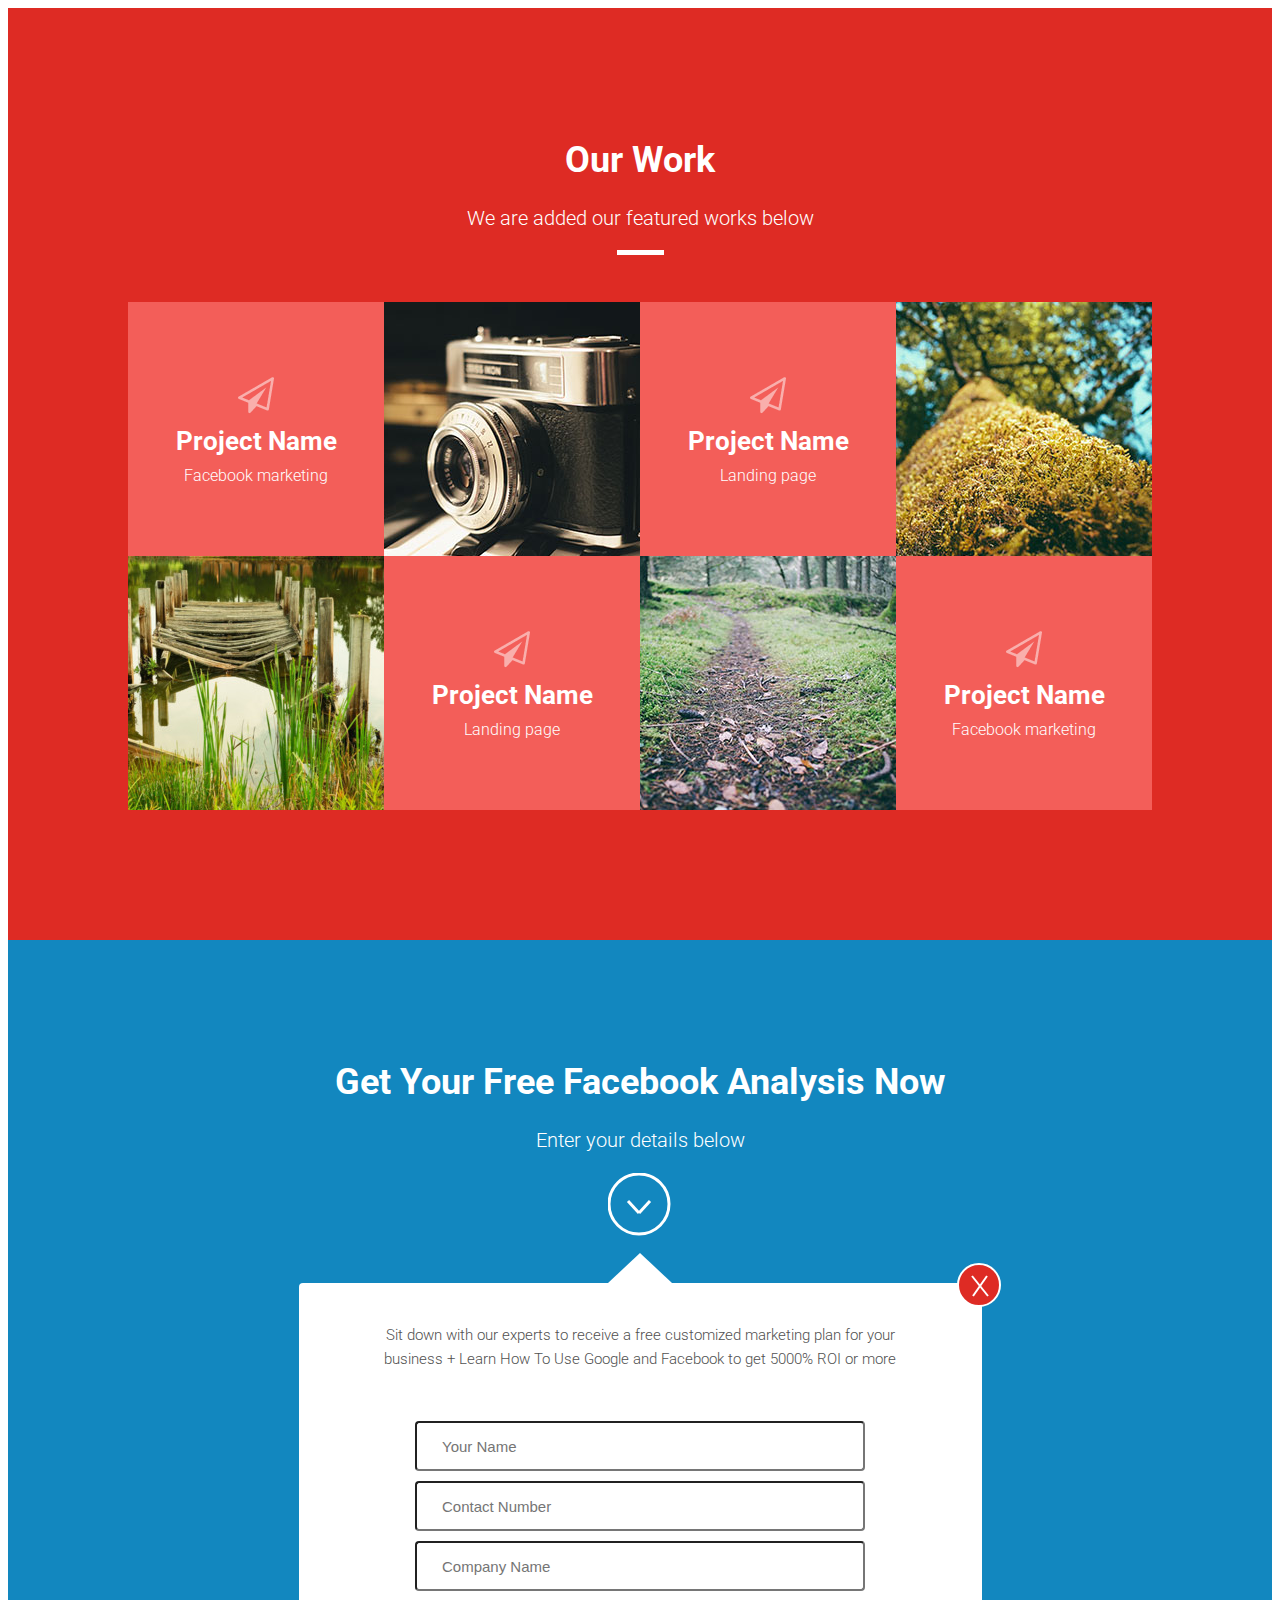
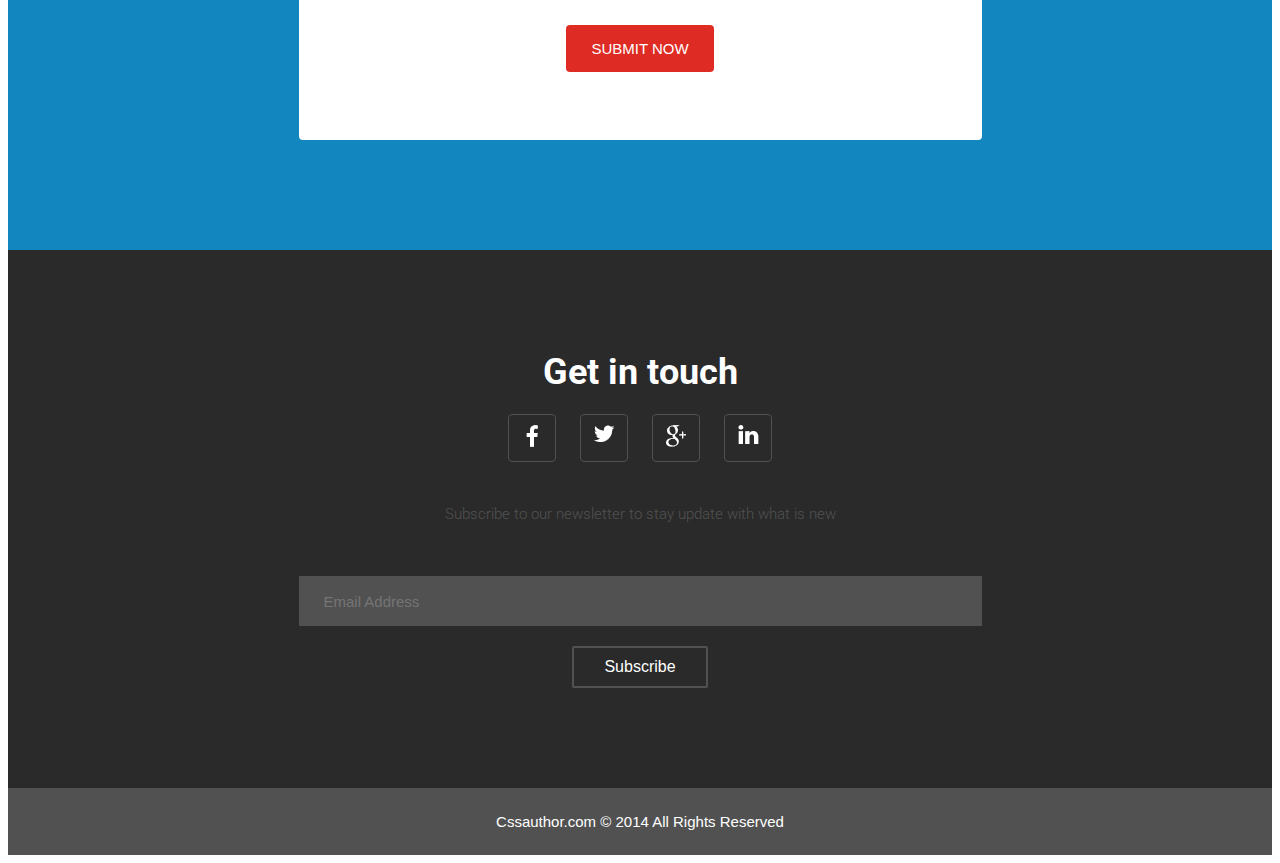
<file: index.html>
<!DOCTYPE html>
<html lang="en">
<head>
    <meta charset="UTF-8">
    <link rel="stylesheet" href="assets/css/style.css">
    <link href="https://fonts.googleapis.com/css?family=Open+Sans|Roboto:300,400,700&display=swap" rel="stylesheet">

    <title>Our Work</title>
</head>
<body>
<header class="header">
    <div class="container">
    </div>
</header>

<div class="intro">
    <div class="container">
        <div class="intro_inner">
            <h1 class="intro__title">Our Work</h1>
            <h2 class="intro__subtitle">We are added our featured works below</h2>
        </div>
        <div class="slider">
            <div class="slider__item">
                <div class="slider__logo"><img src="assets/images/ourwork.png" alt="1"></div>
                <div class="slider__title">Project Name</div>
                <div class="slider__text">Facebook marketing</div>
            </div>
            <div class="slider__item">
                <div class="slider__img"><img src="assets/images/ourwork1.jpg" alt="2"></div>
            </div>
            <div class="slider__item">
                <div class="slider__logo"><img src="assets/images/ourwork.png" alt="3"></div>
                <div class="slider__title">Project Name</div>
                <div class="slider__text">Landing page</div>
            </div>
            <div class="slider__item">
                <div class="slider__img"><img src="assets/images/ourwork2.jpg" alt="4"></div>
            </div>
            <div class="slider__item">
                <div class="slider__img"><img src="assets/images/ourwork3.jpg" alt="5"></div>
            </div>
            <div class="slider__item">
                <div class="slider__logo"><img src="assets/images/ourwork.png" alt="6"></div>
                <div class="slider__title">Project Name</div>
                <div class="slider__text">Landing page</div>
            </div>
            <div class="slider__item">
                <div class="slider__img"><img src="assets/images/ourwork4.jpg" alt="7"></div>
            </div>
            <div class="slider__item">
                <div class="slider__logo"><img src="assets/images/ourwork.png" alt="8"></div>
                <div class="slider__title">Project Name</div>
                <div class="slider__text">Facebook marketing</div>
            </div>
        </div>
    </div>
</div>

<div class="middle">
    <div class="container">
        <div class="intro__middle">
            <h1 class="intro__title__middle">Get Your Free Facebook Analysis Now</h1>
            <h2 class="intro__subtitle__middle">Enter your details below</h2>
        </div>

        <div class="svg__circle">
            <svg width="64" height="64">
                <circle cx="31" cy="31" r="30" stroke="#ffffff" stroke-width="3" fill="#1287bf" />
                <line x1="20" y1="28" x2="31" y2="40" style="stroke:rgb(255, 255, 255);stroke-width:3" />
                <line x1="31" y1="40" x2="42" y2="28" style="stroke:rgb(255, 255, 255);stroke-width:3" />
            </svg>
        </div>


        <div class="svg__triangle">
            <svg width="64" height="30">
                <polygon fill="#ffffff" points="0,30 32,0 64,30"/>
            </svg>
        </div>

        <div class="container__form">
            <div class="svg__cancel">
                <svg width="46" height="46">
                    <circle cx="22" cy="22" r="21" stroke="#ffffff" stroke-width="2" fill="#de2b24" />
                    <line x1="31" y1="33" x2="15" y2="13" style="stroke:rgb(255, 255, 255);stroke-width:2" />
                    <line x1="16" y1="33" x2="30" y2="13" style="stroke:rgb(255, 255, 255);stroke-width:2" />
                </svg>
            </div>
            <form>
                <div class="dws__text">
                    Sit down with our experts to receive a free customized marketing plan for your business + Learn How To Use Google and Facebook to get 5000% ROI or more
                </div>
                <div class="dws__input">
                    <input type="text" name="name" placeholder="Your Name">
                </div>
                <div class="dws__input">
                    <input type="tel" name="tel" placeholder="Contact Number">
                </div>
                <div class="dws__input">
                    <input type="text" name="company" placeholder="Company Name">
                </div>
                <br />
                <input class="dws__submit" type="submit" name="submit" value="SUBMIT NOW">
            </form>
        </div>

    </div>
</div>

<div class="last">
    <div class="container">
        <div class="intro__last">
            <h1 class="intro__title__last">Get in touch</h1>
        </div>
        <div class="icon">
            <div class="icon__item">
                <div class="icon__img"><img src="assets/images/facebook.png" alt="facebook"></div>
            </div>
            <div class="icon__item">
                <div class="icon__img"><img src="assets/images/twitter.png" alt="twitter"></div>
            </div>
            <div class="icon__item">
                <div class="icon__img"><img src="assets/images/google+.png" alt="google+"></div>
            </div>
            <div class="icon__item">
                <div class="icon__img"><img src="assets/images/instagram.png" alt="instagram"></div>
            </div>
        </div>
        <div class="dws__text">
            Subscribe to our newsletter to stay update with what is new
        </div>
        <div class="container__email">
            <input type="email" name="email" placeholder="Email Address">
        </div>
        <div class="subscribe">
            <input class="dws__subscribe" type="submit" name="subscribe" value="Subscribe">
        </div>
    </div>
</div>
</body>

<footer class="footer">
    <div class="container">
        <div class="text__footer">Cssauthor.com © 2014 All Rights Reserved</div>
    </div>
</footer>

</html>
</file>
<file: assets/css/style.css>
body {
    font-family: 'Roboto', sans-serif;

    font-size: 15px;
    line-height: 1.6;
    color: #ffffff;
}

*,
*:before,
*:after {
    box-sizing: border-box;
}

/* Container */
.container {
    width: 100%;
    max-width: 1024px;
    margin: 0 auto;
}

/* Intro */
.intro {
    width: 100%;
    padding: 110px 0 130px 0;
    background-color: #de2b24 ;
    background-size: cover;
    text-align: center;
}

.intro__title {
    font-size: 36px;
    font-weight: 700;
    line-height: 1;
}

.intro__subtitle {
    font-size: 20px;
    font-weight: 300;
}

.intro__subtitle:after {
    content: "";
    display: block;
    width: 47px;
    height: 5px;
    margin: 16px auto 47px;
    background-color: #ffffff;
}

/* Header */
.header{
    width: 100%;
    position: absolute;
    top: 0;
    left: 0;
    right: 0;
    z-index: 1000;
}

/* Slider */
.slider {
    display: flex;
    flex-wrap: wrap;
    justify-content: center;
}

.slider__item {
    width: 256px;
    height: 254px;
    background-color: #f35e59;
}

.slider__img {
    overflow: hidden;
    height: 254px;
    position:relative;
}
.slider__img img{
    position:absolute;
    left:-100px;
}

.slider__img:hover {
    border-radius: 10px;
    transform: translate(-10px,-10px);
    transition-duration: 450ms;
    filter: grayscale(1);
}

.slider__logo {
    padding-top: 75px;
}

.slider__title {
    font-size: 26px;
    font-weight: 700;
}

.slider__text {
    font-size: 16px;
    font-weight: 300;
}

/* Middle */
.middle {
    width: 100%;
    padding: 100px 0 110px 0;
    background-color: #1287bf ;
    background-size: cover;
    text-align: center;
}

.intro__title__middle {
    font-size: 36px;
    font-weight: 700;
    line-height: 1;
}

.intro__subtitle__middle {
    font-size: 20px;
    font-weight: 300;
}

.svg__circle {
    width: 65px;
    height: 65px;
    position: absolute;
    left: 0;
    right: 0;
    margin: 0 auto;
    cursor: pointer;
    font-size: 0;
}
.svg__triangle {
    padding-top: 80px;
    font-size: 0;
}

.container__form {
    width: 683px;
    background-color: #ffffff;
    margin: auto;
    text-align: center;
    border-radius: 4px;
    padding-bottom: 68px;
}

.svg__cancel {
    width: 46px;
    height: 46px;
    position: absolute;
    left: 680px;
    right: 0;
    margin: -20px auto;
    cursor: pointer;
    font-size: 0;
}

input[type="text"], input[type="tel"]{
    width: 450px;
    height: 50px;
    font-size: 15px;
    margin-bottom: 10px;
    border-radius: 4px;
    padding-left: 25px;
}
.dws__input input:hover {
    box-shadow: 0 0 0 2px #1287bf;
}
.dws__submit {
    padding: 15px 25px;
    font-size: 15px;
    color: #ffffff;
    background-color:#de2b24;
    border: none;
    cursor: pointer;
    border-radius: 4px;
}

.dws__text {
    font-size: 15px;
    font-weight: 300;
    color: #515151;
    padding: 40px 65px 50px;
    line-height:inherit;
}

/* Last */
.last {
    width: 100%;
    padding: 80px 0 80px 0;
    background-color: #2a2a2a ;
    background-size: cover;
    text-align: center;
}

.intro__title__last {
    font-size: 36px;
    font-weight: 700;
    line-height: 1;
}

.icon__item {
    width: 48px;
    height: 48px;
    display:inline-block;
    vertical-align: top;
    margin: 0 10px;
}
.icon__img {
    padding: 10px;
    width: 100%;
    height: 100%;
    border: 1px solid #515151;
    border-radius: 4px;
}
.icon__img:hover {
    box-shadow: 0 0 0 2px #de2b24;
    cursor: pointer;
}

.container__email {
    width: 683px;
    height: 50px;
    margin: auto;
}

input[type="email"]{
    width: 100%;
    height: 100%;
    font-size: 15px;
    margin-bottom: 10px;
    padding-left: 25px;
    background-color: #515151;
    border: 0;
}
input[type="email"]:hover {
    color: #ffffff;
}

.dws__subscribe {
    padding: 10px 30px;
    color: #ffffff;
    background-color:#2a2a2a;
    cursor: pointer;
    border-radius: 2px;
    font-size: 16px;
    font-weight: 300;
    border: 2px solid #515151;
    margin: 20px;
}
.dws__subscribe:hover {
    border-color: #de2b24;
}

/* Footer */
.footer {
    background-color: #515151;
    height: 67px;
    display: flex;
    align-items: center;
}
.text__footer {
    font-family: sans-serif;
    text-align: center;
}
</file>
